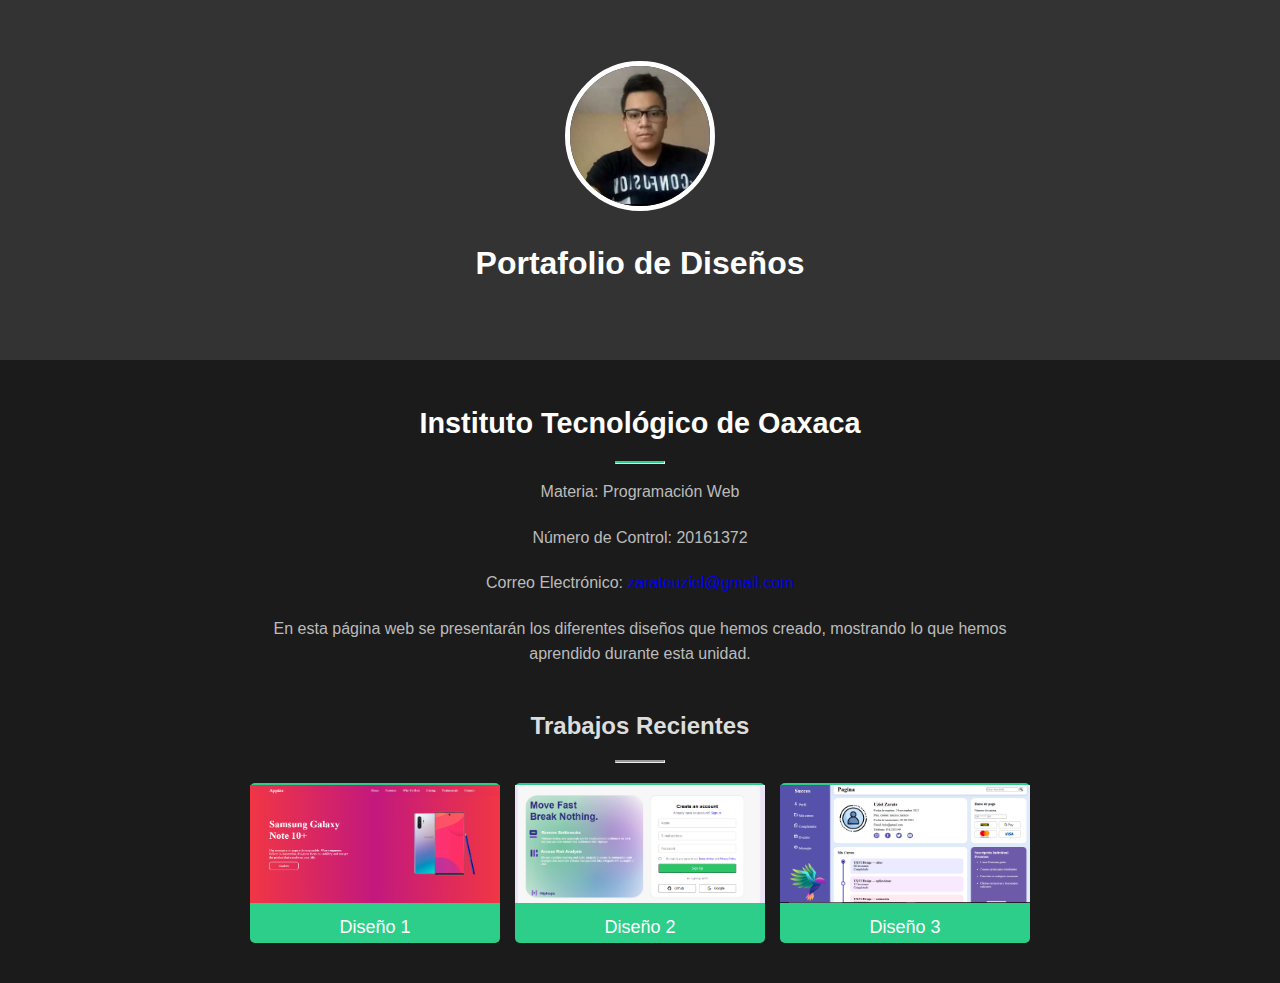
<file: Portafolio de diseños/index.html>
<!DOCTYPE html>
<html lang="es">
<head>
    <meta charset="UTF-8">
    <meta name="viewport" content="width=device-width, initial-scale=1.0">
    <title>Portafolio</title>
    <link rel="stylesheet" href="css/estilo.css">
</head>
<body>
    <header>
        <div class="contenido">
            <img src="imagenes/20161372.jpg" alt="" class="foto-perfil">
            <h1>Portafolio de Diseños</h1>
        </div>
    </header>

    <main>
        <section id="info" class="info">
            <h2>Instituto Tecnológico de Oaxaca</h2>
            <hr class="linea">
            <p>Materia: Programación Web</p>
            <p>Número de Control: 20161372</p>
            <p>Correo Electrónico: <a href="mailto:zarateuziel@gmail.com">zarateuziel@gmail.com</a></p>
            <p>En esta página web se presentarán los diferentes diseños que hemos creado, mostrando lo que hemos aprendido durante esta unidad.</p>
        </section>

        <section id="trabajos" class="trabajos">
            <h2>Trabajos Recientes</h2>
            <hr class="linea">
            <div class="galeria">
                <div class="tarjeta">
                    <a href="diseño1/index.html">
                        <img src="imagenes/diseño1.png" alt="">
                        <span>Diseño 1</span>
                    </a>
                </div>
                <div class="tarjeta">
                    <a href="login/index.html">
                        <img src="imagenes/login.png" alt="">
                        <span>Diseño 2</span>
                    </a>
                </div>
                <div class="tarjeta">
                    <a href="dashboard/index.html">
                        <img src="imagenes/dashboard.png" alt="">
                        <span>Diseño 3</span>
                    </a>
                </div>
            </div>
        </section>
    </main>
</body>
</html>
</file>
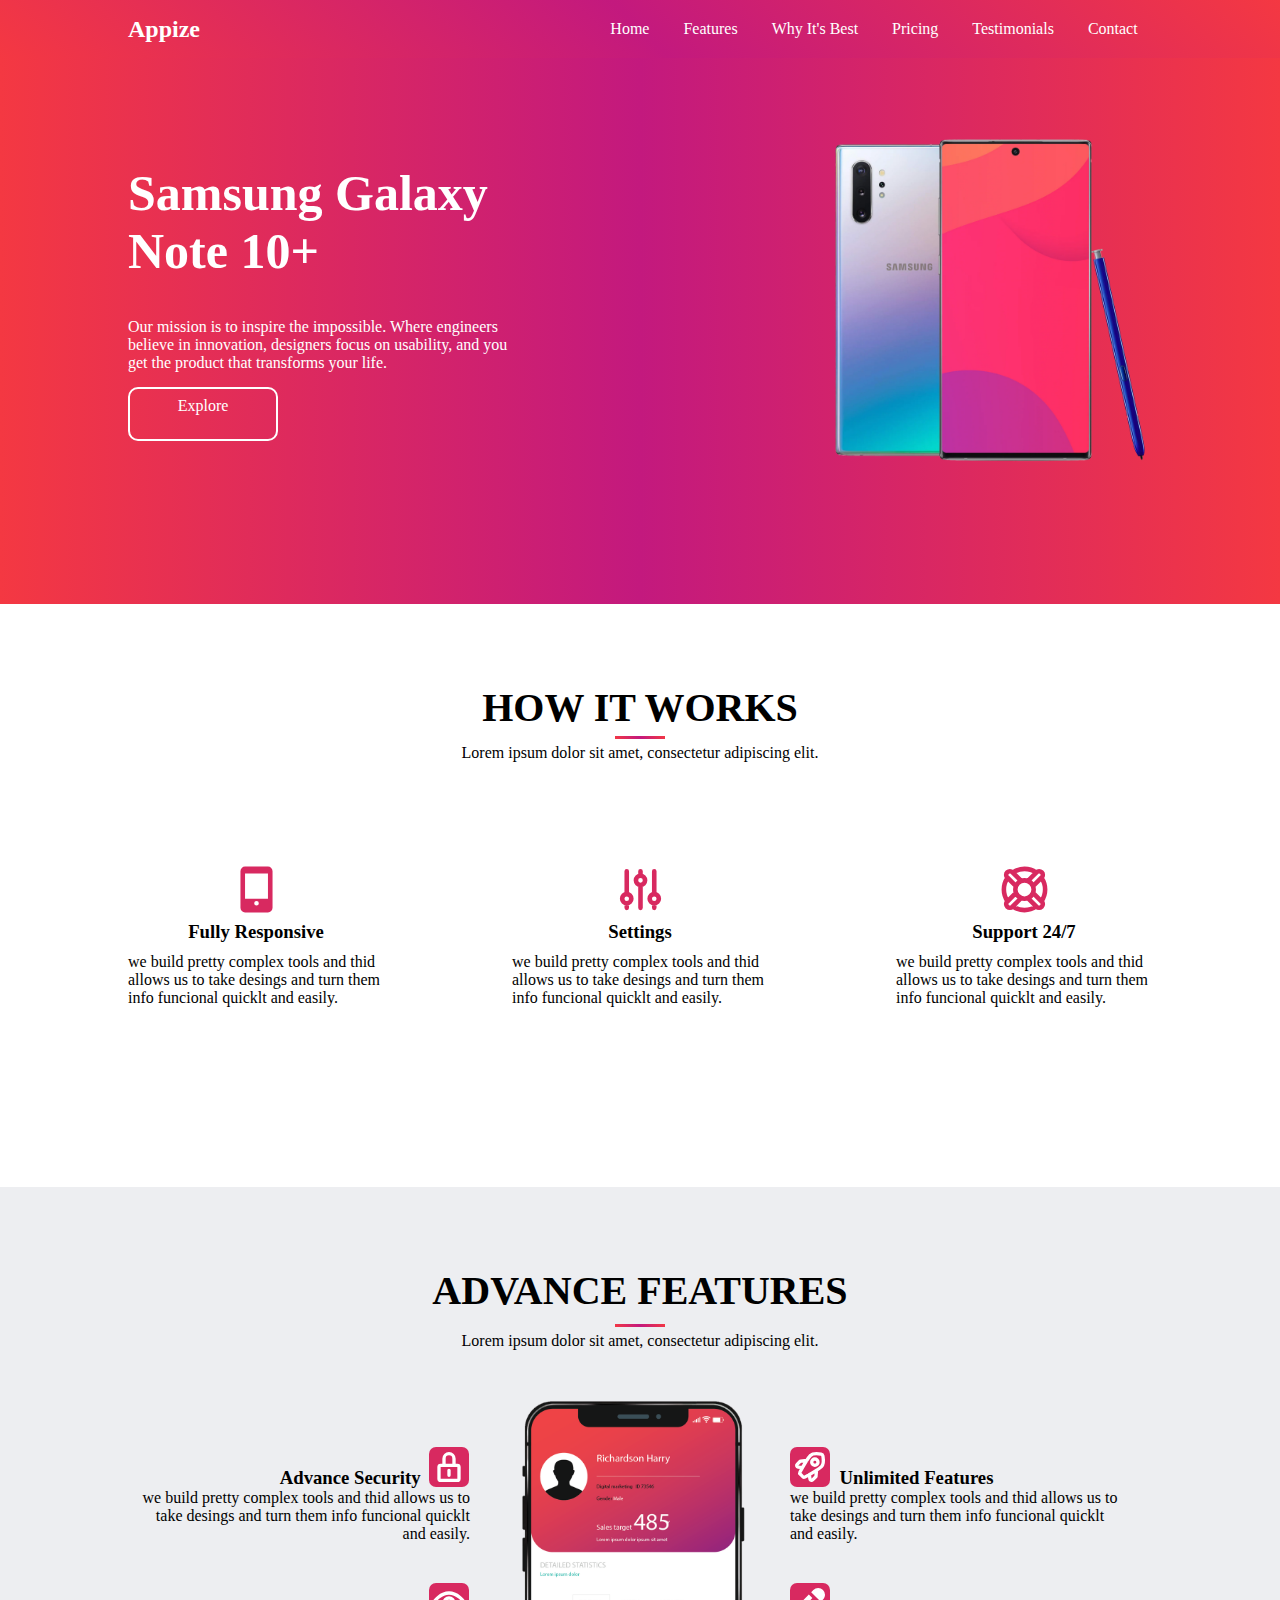
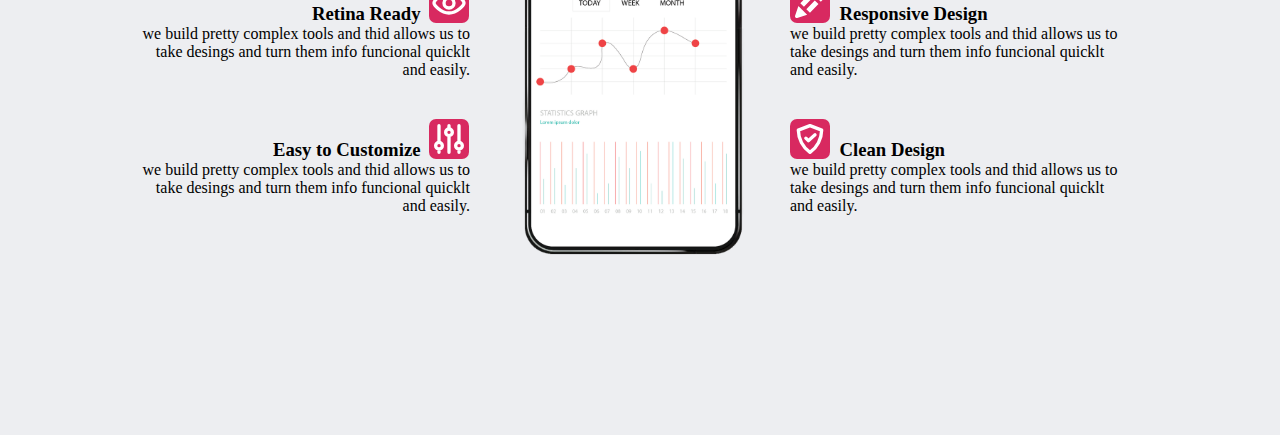
<file: Portafolio de diseños/diseño1/index.html>
<!DOCTYPE html>
<html lang="en">
<head>
    <meta charset="UTF-8">
    <meta name="viewport" content="width=device-width, initial-scale=1.0">
    <title>Appize pagina</title>
    <link rel="stylesheet" href="css/estilo.css">
</head>
<body>
    <header>
        <div class="logo">Appize</div>
        <nav>         
            <ul>
                <li><a href="#">Home</a></li>
                <li><a href="#">Features</a></li>
                <li><a href="#">Why It's Best</a></li>
                <li><a href="#">Pricing</a></li>
                <li><a href="#">Testimonials</a></li>
                <li><a href="#">Contact</a></li>
            </ul>
        </nav>
    </header>

    <section class="seccion1">  
        <div class="contenedor_texto">
            <h1>Samsung Galaxy Note 10+</h1><br>
            <p>Our mission is to inspire the impossible. Where engineers believe in innovation, designers focus on usability, and you get the product that transforms your life.</p>
            <p id="boton1"><a>Explore</a></p>
        </div>
        <div class="imagenNote">
        <img src="imagenes/sam.png"style="width: 400px; height: 400px; alt="App Image" class="hero-img">
        </div>
    </section>

    <section class="medio">
        <h2 class="subtitulo">HOW IT WORKS</h2>
        <div class="linea">  </div>
        <p>Lorem ipsum dolor sit amet, consectetur adipiscing elit.</p>
        <div class="mediobajo">
            <div class="celular">
                <svg class="iconoArriba" aria-hidden="true" xmlns="http://www.w3.org/2000/svg" width="55" height="55" fill="currentColor" viewBox="0 0 24 24">
                    <path fill-rule="evenodd" d="M5 4a2 2 0 0 1 2-2h10a2 2 0 0 1 2 2v16a2 2 0 0 1-2 2H7a2 2 0 0 1-2-2V4Zm12 12V5H7v11h10Zm-5 1a1 1 0 1 0 0 2h.01a1 1 0 1 0 0-2H12Z" clip-rule="evenodd"/>
                  </svg>
                  
                <h3>Fully Responsive</h3>
                <p>we build pretty complex tools and thid allows us to take desings and turn them info  funcional quicklt and easily.</p>
            </div>
        
            <div class="icon1">
                <svg class="iconoArriba" aria-hidden="true" xmlns="http://www.w3.org/2000/svg" width="55" height="55" fill="none" viewBox="0 0 24 24">
                    <path stroke="currentColor" stroke-linecap="round" stroke-width="2" d="M6 4v10m0 0a2 2 0 1 0 0 4m0-4a2 2 0 1 1 0 4m0 0v2m6-16v2m0 0a2 2 0 1 0 0 4m0-4a2 2 0 1 1 0 4m0 0v10m6-16v10m0 0a2 2 0 1 0 0 4m0-4a2 2 0 1 1 0 4m0 0v2"/>
                  </svg>
                  
                  
                  
                <h3>Settings</h3>
                <p>we build pretty complex tools and thid allows us to take desings and turn them info  funcional quicklt and easily.</p>
            </div>
            <div class="icon2">
                <svg class="iconoArriba" aria-hidden="true" xmlns="http://www.w3.org/2000/svg" width="55" height="55" fill="none" viewBox="0 0 24 24">
                    <path stroke="currentColor" stroke-linecap="round" stroke-linejoin="round" stroke-width="2" d="m13.46 8.291 3.849-3.849a1.5 1.5 0 0 1 2.122 0l.127.127a1.5 1.5 0 0 1 0 2.122l-3.84 3.838a4 4 0 0 0-2.258-2.238Zm0 0a4 4 0 0 1 2.263 2.238l3.662-3.662a8.961 8.961 0 0 1 0 10.27l-3.676-3.676m-2.25-5.17 3.678-3.676a8.961 8.961 0 0 0-10.27 0l3.662 3.662a4 4 0 0 0-2.238 2.258L4.615 6.863a8.96 8.96 0 0 0 0 10.27l3.662-3.662a4 4 0 0 0 2.258 2.238l-3.672 3.676a8.96 8.96 0 0 0 10.27 0l-3.662-3.662a4.001 4.001 0 0 0 2.238-2.262m0 0 3.849 3.848a1.5 1.5 0 0 1 0 2.122l-.127.126a1.499 1.499 0 0 1-2.122 0l-3.838-3.838a4 4 0 0 0 2.238-2.258Zm.29-1.461a4 4 0 1 1-8 0 4 4 0 0 1 8 0Zm-7.718 1.471-3.84 3.838a1.5 1.5 0 0 0 0 2.122l.128.126a1.5 1.5 0 0 0 2.122 0l3.848-3.848a4 4 0 0 1-2.258-2.238Zm2.248-5.19L6.69 4.442a1.5 1.5 0 0 0-2.122 0l-.127.127a1.5 1.5 0 0 0 0 2.122l3.849 3.848a4 4 0 0 1 2.238-2.258Z"/>
                  </svg>                  
                  
                <h3>Support 24/7</h3>
                <p>we build pretty complex tools and thid allows us to take desings and turn them info  funcional quicklt and easily.</p>
            </div>
        </div>
        
    </section>

    <section class="abajo">
        <div class="imagenNote2">
            </div>
        <h2>ADVANCE FEATURES</h2>
        <div class="linea">  </div>

        <div class="linea2"><p>Lorem ipsum dolor sit amet, consectetur adipiscing elit.</p></div>
        <div class="abajo_sub">
            <img src="imagenes/mobile2.png"style="width: 600px; height: 600px; alt="App Image" class="imagenNote3">

            <div class="detail-item">
                <svg class="icono01" aria-hidden="true" xmlns="http://www.w3.org/2000/svg" width="24" height="24" fill="none" viewBox="0 0 24 24">
                    <path stroke="currentColor" stroke-linecap="round" stroke-linejoin="round" stroke-width="2" d="M12 14v3m-3-6V7a3 3 0 1 1 6 0v4m-8 0h10a1 1 0 0 1 1 1v7a1 1 0 0 1-1 1H7a1 1 0 0 1-1-1v-7a1 1 0 0 1 1-1Z"/>
                  </svg>
                <div class="izquierda">
                
                <h3>Advance Security</h3>
                <p>we build pretty complex tools and thid allows us to take desings and turn them info  funcional quicklt and easily.</p>
                </div>
            </div>
            <div class="detail-item1">
                <svg class="icono01" aria-hidden="true" xmlns="http://www.w3.org/2000/svg" width="24" height="24" fill="none" viewBox="0 0 24 24">
                    <path stroke="currentColor" stroke-linecap="round" stroke-linejoin="round" stroke-width="2" d="m10.051 8.102-3.778.322-1.994 1.994a.94.94 0 0 0 .533 1.6l2.698.316m8.39 1.617-.322 3.78-1.994 1.994a.94.94 0 0 1-1.595-.533l-.4-2.652m8.166-11.174a1.366 1.366 0 0 0-1.12-1.12c-1.616-.279-4.906-.623-6.38.853-1.671 1.672-5.211 8.015-6.31 10.023a.932.932 0 0 0 .162 1.111l.828.835.833.832a.932.932 0 0 0 1.111.163c2.008-1.102 8.35-4.642 10.021-6.312 1.475-1.478 1.133-4.77.855-6.385Zm-2.961 3.722a1.88 1.88 0 1 1-3.76 0 1.88 1.88 0 0 1 3.76 0Z"/>
                  </svg>
                  
                <div class="derecha">
                <h3>Unlimited Features</h3>
                <p>we build pretty complex tools and thid allows us to take desings and turn them info  funcional quicklt and easily.</p>
                 </div>
            </div>
            <div class="detail-item">
                <svg class="icono01" aria-hidden="true" xmlns="http://www.w3.org/2000/svg" width="24" height="24" fill="none" viewBox="0 0 24 24">
                    <path stroke="currentColor" stroke-width="2" d="M21 12c0 1.2-4.03 6-9 6s-9-4.8-9-6c0-1.2 4.03-6 9-6s9 4.8 9 6Z"/>
                    <path stroke="currentColor" stroke-width="2" d="M15 12a3 3 0 1 1-6 0 3 3 0 0 1 6 0Z"/>
                  </svg>
                <div class="izquierda"> 
                <h3>Retina Ready</h3>
                <p>we build pretty complex tools and thid allows us to take desings and turn them info  funcional quicklt and easily.</p>
                </div>
            </div>
            <div class="detail-item1">
                <svg class="icono01" aria-hidden="true" xmlns="http://www.w3.org/2000/svg" width="24" height="24" fill="currentColor" viewBox="0 0 24 24">
                    <path fill-rule="evenodd" d="M14 4.182A4.136 4.136 0 0 1 16.9 3c1.087 0 2.13.425 2.899 1.182A4.01 4.01 0 0 1 21 7.037c0 1.068-.43 2.092-1.194 2.849L18.5 11.214l-5.8-5.71 1.287-1.31.012-.012Zm-2.717 2.763L6.186 12.13l2.175 2.141 5.063-5.218-2.141-2.108Zm-6.25 6.886-1.98 5.849a.992.992 0 0 0 .245 1.026 1.03 1.03 0 0 0 1.043.242L10.282 19l-5.25-5.168Zm6.954 4.01 5.096-5.186-2.218-2.183-5.063 5.218 2.185 2.15Z" clip-rule="evenodd"/>
                  </svg>
                  <div class="derecha">
                <h3>Responsive Design</h3>
                <p>we build pretty complex tools and thid allows us to take desings and turn them info  funcional quicklt and easily.</p>
                 </div>
            </div>
            <div class="detail-item">
                <svg class="icono01" aria-hidden="true" xmlns="http://www.w3.org/2000/svg" width="24" height="24" fill="none" viewBox="0 0 24 24">
                    <path stroke="currentColor" stroke-linecap="round" stroke-width="2" d="M6 4v10m0 0a2 2 0 1 0 0 4m0-4a2 2 0 1 1 0 4m0 0v2m6-16v2m0 0a2 2 0 1 0 0 4m0-4a2 2 0 1 1 0 4m0 0v10m6-16v10m0 0a2 2 0 1 0 0 4m0-4a2 2 0 1 1 0 4m0 0v2"/>
                  </svg>
                <div class="izquierda"> 
                <h3>Easy to Customize</h3>
                <p>we build pretty complex tools and thid allows us to take desings and turn them info  funcional quicklt and easily.</p>
                </div>
            </div>
            <div class="detail-item1">
                <svg class="icono01" aria-hidden="true" xmlns="http://www.w3.org/2000/svg" width="24" height="24" fill="none" viewBox="0 0 24 24">
                    <path stroke="currentColor" stroke-linecap="round" stroke-linejoin="round" stroke-width="2" d="M9.5 11.5 11 13l4-3.5M12 20a16.405 16.405 0 0 1-5.092-5.804A16.694 16.694 0 0 1 5 6.666L12 4l7 2.667a16.695 16.695 0 0 1-1.908 7.529A16.406 16.406 0 0 1 12 20Z"/>
                  </svg>
                <div class="derecha"> 
                <h3>Clean Design</h3>
                
                <p>we build pretty complex tools and thid allows us to take desings and turn them info  funcional quicklt and easily.</p>
                </div>
            </div>
        </div>
    </section>

</body>
</html>
</file>
<file: Portafolio de diseños/css/estilo.css>
* {
    margin: 0;
    padding: 0;
    box-sizing: border-box;
    font-family: Arial, sans-serif;
}

body {
    background-color: #1b1b1b;
    color: #ddd;
    line-height: 1.6;
}

header {
    display: flex;
    justify-content: center;
    align-items: center;
    height: 40vh;
    text-align: center;
    background-color: #333;
}

.contenido {
    max-width: 600px;
}
.foto-perfil {
    width: 150px;
    height: 150px;
    border-radius: 50%;
    margin-bottom: 20px;
    border: 5px solid white;
}

h1 {
    font-size: 2rem;
    color: #fff;
    margin-bottom: 10px;
}

p {
    color: #bbb;
    margin-bottom: 20px;
}


.info {
    max-width: 800px;
    margin: 40px auto;
    text-align: center;
}

.info h2 {
    font-size: 1.8rem;
    color: #fff;
}

.linea {
    width: 50px;
    height: 3px;
    background-color: #2dce89;
    margin: 15px auto;
}


.trabajos {
    max-width: 1000px;
    margin: 40px auto;
    text-align: center;
}

.galeria {
    display: flex;
    flex-wrap: wrap;
    gap: 15px;
    justify-content: center;
    margin-top: 20px;
}

.tarjeta {
    width: 250px;
    height: 160px;
    background-color: #2dce89;
    color: #fff;
    display: flex;
    align-items: center;
    justify-content: center;
    border-radius: 5px;
    transition: background-color 0.3s;
}
.tarjeta a {
    color: white;
    font-size: 18px;
    text-decoration: none;
}

.tarjeta img {
    width: 100%;
    height: 120px; 
    object-fit: cover;
    border-bottom: 2px solid #2dce89;
}
</file>
<file: Portafolio de diseños/diseño1/css/estilo.css>
*{
	padding: 0;
	margin: 0;
	box-sizing: border-box;
}
header{
    z-index: 999;
    background: linear-gradient(45deg, rgb(244,56,66), rgb(195, 25, 126), rgb(244,56,66));
	position: fixed;
	width: 100%;
	height: auto;
	display: flex;
	flex-direction: row;
	justify-content: space-between;
    align-items: center;

    padding: 10px 0;
    padding-left: 10%;
}
nav{
    position: relative;
    z-index: 999;
    display: flex;
    justify-content: space-between;
    align-items: center;
    max-width: 1100px;
    margin: auto;
    padding: 0 20px;
    padding-left:25%;
}
nav li{
	display: inline-block;
	padding: 10px;
}
nav li a{
	text-decoration: none;
	color:white;
	padding: 5px;
	border-radius: 10px;
}
nav li a:hover{ 
	background-color: rgb(103, 99, 209);
	color:white;
	transition: all 300ms;
}
.logo {
    font-size: 24px;
    font-weight: bold;
    color: white;
}
.seccion1 {
    
    background: linear-gradient(to right, rgb(244,56,66), rgb(195, 25, 126), rgb(244,56,66));
    color: white;
    padding: 100px 0;
    display: flex;
    align-items: center;
    justify-content: space-between;
    text-align: center;
}
.contenedor_texto{
    width: 40%;
    text-align: left;
    padding-left: 10%;
}
.contenedor_texto h1{
    font-size: 50px;
    margin-bottom: 20px;
}
#boton1{
    margin-top: 15px;
    padding-top: 8px;
    width: 150px;
    height: 6vh;
    background-color: #00d0ff00;
    border-radius: 10px;
    border: 2px solid #ffffff;
    text-align: center;
    
}
#boton1 a{
	text-decoration: none;
	color:white;
	padding: 5px;
	border-radius: 10px;
}
#boton1 a:hover{
	background-color: rgb(247, 0, 255);
	color:white;
	transition: all 300ms;
}

.imagenNote{
    width: 50%;
    text-align: left;
    padding-left: 10%;
}
.medio {
    background:white;
    color: black;
    padding: 80px 0;

    text-align: center;
}
.linea{
    width: 50px; 
    height: 3px;
    background: linear-gradient(45deg, rgb(244,56,66), rgb(195, 25, 126), rgb(244,56,66));
    margin: 5px auto; 
}
.linea2{
    width: 30%; 
    height: 3px;
    margin: 5px auto; 
    padding-bottom: 10px;
}
.abajo h2{
    font-size: 40px;
    margin-bottom: 10px;
}
.mediobajo{
    background:white;
    color: black;
    padding: 100px 0;
    display: flex;
    align-items: center;
    justify-content: space-evenly;
    text-align: center;
}
.celular{
    width: 20%;
}
.celular p{
    padding-top: 10px;
    text-align: left;
}
.icon1{
    width: 20%;
}
.icon1 p{
    padding-top: 10px;

    text-align: left;
}
.icon2{
    width: 20%;
}
.icon2 p{
    padding-top: 10px;

    text-align: left;
}
.medio h2{
    font-size: 40px;
}
.iconoArriba{
    color: rgb(216,41,96);
}
.abajo {
    position: relative;
    background: rgb(237, 238, 241);
    color: black;
    padding: 80px 0;
    text-align: center;

}
.abajo h3{
    padding-left: 30%;
    text-align: left;
}
.abajo p{
    text-align: center;
}

.abajo_sub {
    position: relative;

    width: 100%;
    color: black;
    padding: 100px 0;
    display: flex;
    flex-wrap: wrap; 
    justify-content: space-between; 
    text-align: center;
    max-width: 1000px; 
    margin: 0 auto; 
}

.detail-item {
    position: relative;
    flex: 0 0 35%; 
    margin-bottom: 20px; 
    padding: 20px;
    padding-left: 0%;
}
.detail-item h3 {
    justify-content: space-between; 
    align-items: center;
    text-align: right;
    padding-right: 15%;
}
.detail-item svg {
    z-index: 0;
    position: absolute;
    width: 40px;
    height: 40px;
    background-color:  rgb(216,41,96);
    border-radius: 7px;
    top: 0;
    right: 6%;
}
.abajo_sub img {
    position: absolute;

    top: 0%;
    left: 19.5%;
}
.detail-item1 {
    padding: 30px;
    position: relative;
    flex: 0 0 35%; 
    margin-bottom: 20px; 
    padding: 20px;
    padding-left: 0%;
}
.detail-item1 h3 {
    justify-content: space-between; 
    align-items: center;
    padding-left: 15%;
    
}
.detail-item1 svg {
    z-index: 0;
    position: absolute;
    width: 40px;
    height: 40px;
    background-color:  rgb(216,41,96);
    border-radius: 7px;
    top: 0%;
    right: 88.5%;
}
.icono01{
    color: white;
}
.derecha p{
    text-align: left;
}
.izquierda p{
    text-align: right;
}
.detail-item  :hover{

        background-color: gray;
        color: #1717FF;
        cursor: pointer;
        border-radius: 10px;

    
}
.detail-item1  :hover{
    
    background-color: gray;
    color: #1717FF;
    cursor: pointer;
    border-radius: 10px;


}
</file>
